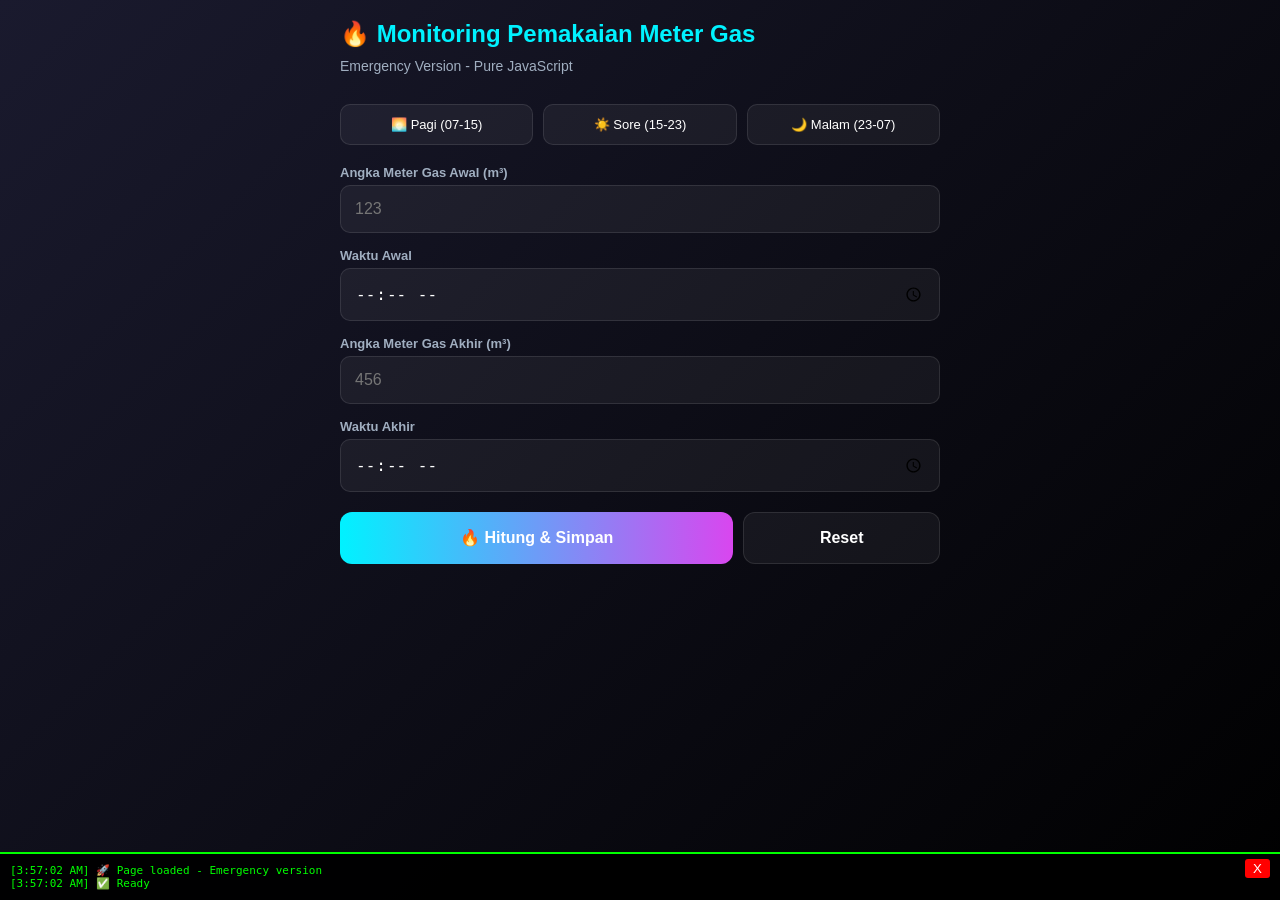
<file: calc.html>
<!DOCTYPE html>
<html lang="id" data-theme="dark">
<head>
    <meta charset="UTF-8">
    <meta name="viewport" content="width=device-width, initial-scale=1.0">
    <title>Gas Meter Calculator - Emergency Version</title>
    <style>
        * { box-sizing: border-box; margin: 0; padding: 0; }
        body {
            font-family: -apple-system, BlinkMacSystemFont, 'Segoe UI', Arial, sans-serif;
            background: linear-gradient(135deg, #1a1a2e 0%, #000 100%);
            color: #fff;
            padding: 20px;
            min-height: 100vh;
        }
        .container { max-width: 600px; margin: 0 auto; }
        h1 { color: #00f2ff; margin-bottom: 10px; font-size: 24px; }
        .subtitle { color: #a0aec0; margin-bottom: 30px; font-size: 14px; }
        
        .shifts { display: grid; grid-template-columns: repeat(3, 1fr); gap: 10px; margin-bottom: 20px; }
        .btn-shift {
            background: rgba(255,255,255,0.05);
            border: 1px solid rgba(255,255,255,0.1);
            color: #fff;
            padding: 12px;
            border-radius: 10px;
            font-size: 13px;
            cursor: pointer;
            transition: all 0.3s;
        }
        .btn-shift:active { background: #00f2ff; color: #000; transform: scale(0.95); }
        
        .form-group { margin-bottom: 15px; }
        label { display: block; color: #a0aec0; font-size: 13px; margin-bottom: 5px; font-weight: 600; }
        input {
            width: 100%;
            padding: 14px;
            background: rgba(255,255,255,0.05);
            border: 1px solid rgba(255,255,255,0.1);
            border-radius: 10px;
            color: #fff;
            font-size: 16px;
        }
        input:focus { outline: none; border-color: #00f2ff; background: rgba(255,255,255,0.08); }
        
        .buttons { display: grid; grid-template-columns: 2fr 1fr; gap: 10px; margin-top: 20px; }
        .btn-primary {
            background: linear-gradient(90deg, #00f2ff, #d946ef);
            color: #fff;
            border: none;
            padding: 16px;
            border-radius: 12px;
            font-size: 16px;
            font-weight: 700;
            cursor: pointer;
        }
        .btn-primary:active { transform: scale(0.98); }
        .btn-secondary {
            background: rgba(255,255,255,0.05);
            border: 1px solid rgba(255,255,255,0.1);
            color: #fff;
            padding: 16px;
            border-radius: 12px;
            font-size: 16px;
            font-weight: 700;
            cursor: pointer;
        }
        
        .results {
            margin-top: 30px;
            display: none;
        }
        .results.show { display: block; }
        
        .stats { display: grid; grid-template-columns: repeat(3, 1fr); gap: 12px; margin-bottom: 20px; }
        .stat-card {
            background: rgba(20,20,30,0.6);
            border: 1px solid rgba(255,255,255,0.1);
            border-radius: 12px;
            padding: 15px;
            text-align: center;
        }
        .stat-label { font-size: 11px; color: #a0aec0; margin-bottom: 5px; text-transform: uppercase; }
        .stat-value { font-size: 22px; font-weight: 800; color: #00f2ff; }
        
        .table-container {
            background: rgba(20,20,30,0.6);
            border: 1px solid rgba(255,255,255,0.1);
            border-radius: 12px;
            overflow: hidden;
        }
        table { width: 100%; border-collapse: collapse; }
        th { background: rgba(255,255,255,0.05); padding: 12px; text-align: left; font-size: 12px; color: #a0aec0; }
        td { padding: 12px; border-top: 1px solid rgba(255,255,255,0.05); font-size: 14px; }
        
        .log {
            position: fixed;
            bottom: 0;
            left: 0;
            right: 0;
            background: rgba(0,0,0,0.95);
            color: #0f0;
            font-family: monospace;
            font-size: 11px;
            padding: 10px;
            max-height: 150px;
            overflow-y: auto;
            border-top: 2px solid #0f0;
        }
        .log-close {
            position: absolute;
            top: 5px;
            right: 10px;
            background: #f00;
            color: #fff;
            border: none;
            padding: 2px 8px;
            border-radius: 3px;
            cursor: pointer;
        }
    </style>
</head>
<body>
    <div class="container">
        <h1>🔥 Monitoring Pemakaian Meter Gas</h1>
        <p class="subtitle">Emergency Version - Pure JavaScript</p>
        
        <div class="shifts">
            <button class="btn-shift" onclick="setShift('07:00','15:00')">🌅 Pagi (07-15)</button>
            <button class="btn-shift" onclick="setShift('15:00','23:00')">☀️ Sore (15-23)</button>
            <button class="btn-shift" onclick="setShift('23:00','07:00')">🌙 Malam (23-07)</button>
        </div>
        
        <form id="calcForm">
            <div class="form-group">
                <label>Angka Meter Gas Awal (m³)</label>
                <input type="number" id="meterStart" step="any" required placeholder="123">
            </div>
            <div class="form-group">
                <label>Waktu Awal</label>
                <input type="time" id="timeStart" required>
            </div>
            <div class="form-group">
                <label>Angka Meter Gas Akhir (m³)</label>
                <input type="number" id="meterEnd" step="any" required placeholder="456">
            </div>
            <div class="form-group">
                <label>Waktu Akhir</label>
                <input type="time" id="timeEnd" required>
            </div>
            <div class="buttons">
                <button type="submit" class="btn-primary">🔥 Hitung & Simpan</button>
                <button type="button" class="btn-secondary" onclick="resetForm()">Reset</button>
            </div>
        </form>
        
        <div class="results" id="results">
            <div class="stats">
                <div class="stat-card">
                    <div class="stat-label">Total Pemakaian</div>
                    <div class="stat-value"><span id="resTotal">0</span> m³</div>
                </div>
                <div class="stat-card">
                    <div class="stat-label">Durasi</div>
                    <div class="stat-value"><span id="resDuration">0</span> Jam</div>
                </div>
                <div class="stat-card">
                    <div class="stat-label">Rata-rata</div>
                    <div class="stat-value"><span id="resAvg">0</span> m³/jam</div>
                </div>
            </div>
            
            <div class="table-container">
                <table>
                    <thead>
                        <tr>
                            <th>Jam</th>
                            <th>Meter (m³)</th>
                            <th>Pakai/jam</th>
                            <th>Kumulatif</th>
                        </tr>
                    </thead>
                    <tbody id="tableBody"></tbody>
                </table>
            </div>
        </div>
    </div>
    
    <div class="log" id="log">
        <button class="log-close" onclick="document.getElementById('log').style.display='none'">X</button>
        <div id="logContent"></div>
    </div>
    
    <script>
        const logContent = document.getElementById('logContent');
        function log(msg) {
            const time = new Date().toLocaleTimeString();
            logContent.innerHTML += `<div>[${time}] ${msg}</div>`;
            console.log(msg);
        }
        
        log('🚀 Page loaded - Emergency version');
        
        function setShift(start, end) {
            document.getElementById('timeStart').value = start;
            document.getElementById('timeEnd').value = end;
            log(`⏰ Shift set: ${start} - ${end}`);
        }
        
        function resetForm() {
            document.getElementById('calcForm').reset();
            document.getElementById('results').classList.remove('show');
            log('🔄 Form reset');
        }
        
        document.getElementById('calcForm').addEventListener('submit', function(e) {
            e.preventDefault();
            log('🔵 Form submitted');
            
            try {
                const meterStart = parseFloat(document.getElementById('meterStart').value);
                const meterEnd = parseFloat(document.getElementById('meterEnd').value);
                const timeStart = document.getElementById('timeStart').value;
                const timeEnd = document.getElementById('timeEnd').value;
                
                log(`📊 Data: ${meterStart} → ${meterEnd}, ${timeStart} → ${timeEnd}`);
                
                if (meterEnd <= meterStart) {
                    alert('Meter akhir harus lebih besar dari meter awal!');
                    log('❌ Validation failed');
                    return;
                }
                
                const totalUsage = meterEnd - meterStart;
                log(`💰 Total: ${totalUsage} m³`);
                
                const [sH, sM] = timeStart.split(':').map(Number);
                const [eH, eM] = timeEnd.split(':').map(Number);
                
                let startMin = sH * 60 + sM;
                let endMin = eH * 60 + eM;
                if (endMin <= startMin) endMin += 24 * 60;
                
                const durationMin = endMin - startMin;
                const durationHours = durationMin / 60;
                const avgPerHour = totalUsage / durationHours;
                
                log(`⏱️ Duration: ${durationHours.toFixed(2)}h, Avg: ${avgPerHour.toFixed(2)} m³/h`);
                
                // Display stats
                document.getElementById('resTotal').textContent = totalUsage.toFixed(2);
                document.getElementById('resDuration').textContent = durationHours.toFixed(2);
                document.getElementById('resAvg').textContent = avgPerHour.toFixed(2);
                
                // Generate table
                const tbody = document.getElementById('tableBody');
                tbody.innerHTML = '';
                
                let cumulative = 0;
                const numHours = Math.floor(durationHours);
                
                // Starting row
                tbody.innerHTML += `<tr><td>${timeStart}</td><td>${meterStart.toFixed(2)}</td><td>0.00</td><td>0.00</td></tr>`;
                
                // Hourly rows
                for (let i = 1; i <= numHours; i++) {
                    const hourTime = ((sH + i) % 24).toString().padStart(2, '0') + ':' + sM.toString().padStart(2, '0');
                    cumulative += avgPerHour;
                    const currentMeter = meterStart + cumulative;
                    tbody.innerHTML += `<tr><td>${hourTime}</td><td>${currentMeter.toFixed(2)}</td><td>${avgPerHour.toFixed(2)}</td><td>${cumulative.toFixed(2)}</td></tr>`;
                }
                
                // Last row if partial hour
                if (durationHours > numHours) {
                    const lastUsage = totalUsage - cumulative;
                    tbody.innerHTML += `<tr><td>${timeEnd}</td><td>${meterEnd.toFixed(2)}</td><td>${lastUsage.toFixed(2)}</td><td>${totalUsage.toFixed(2)}</td></tr>`;
                }
                
                log('📊 Table generated');
                
                // Show results
                document.getElementById('results').classList.add('show');
                log('✅ DONE! Results displayed');
                
                // Reset form
                this.reset();
                
            } catch (error) {
                log('❌ ERROR: ' + error.message);
                alert('ERROR: ' + error.message);
            }
        });
        
        log('✅ Ready');
    </script>
</body>
</html>
</file>
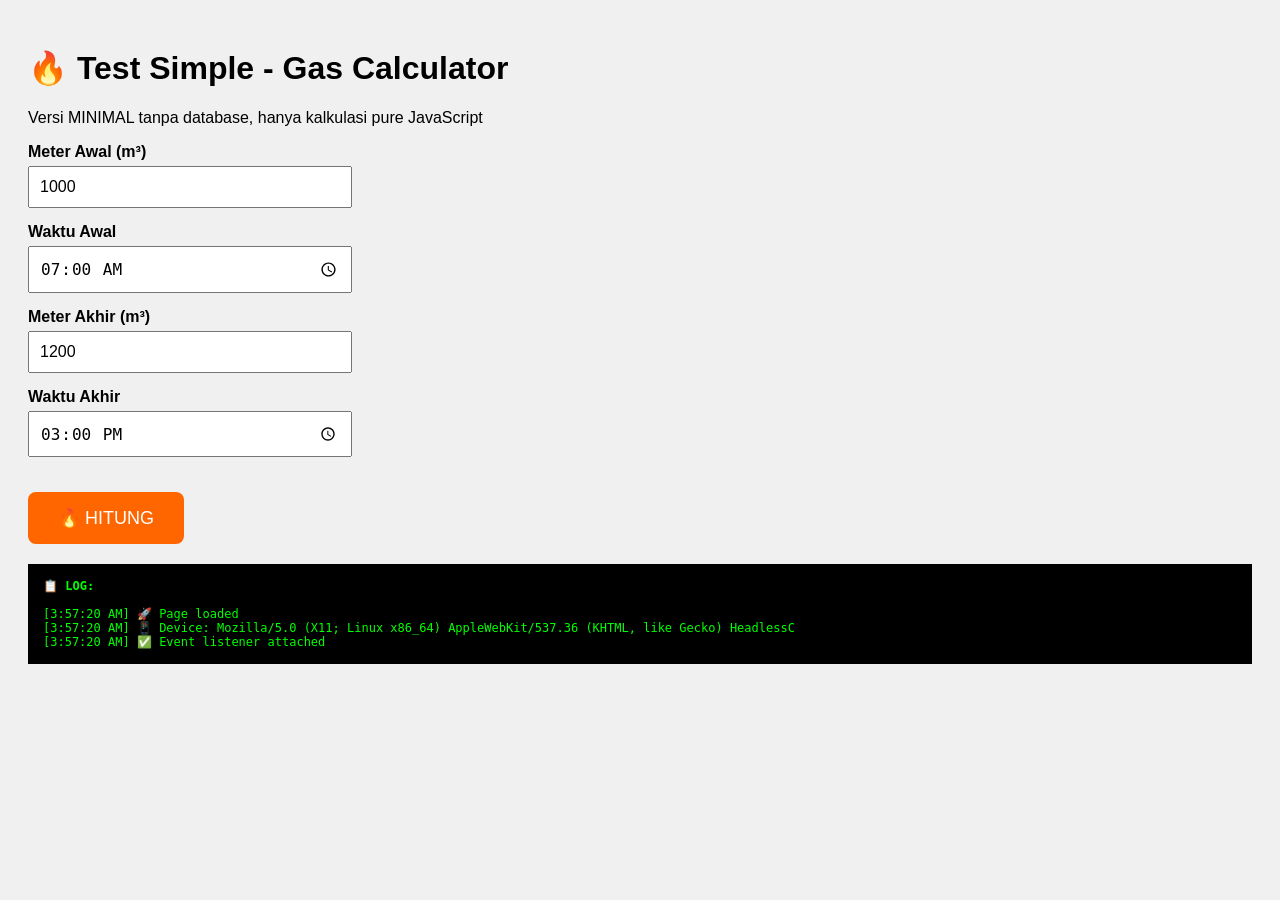
<file: test-simple.html>
<!DOCTYPE html>
<html lang="id">
<head>
    <meta charset="UTF-8">
    <meta name="viewport" content="width=device-width, initial-scale=1.0">
    <title>Test Simple - Fuel Calc</title>
    <style>
        body { font-family: Arial; padding: 20px; background: #f0f0f0; }
        .form-group { margin: 15px 0; }
        label { display: block; margin-bottom: 5px; font-weight: bold; }
        input { padding: 10px; width: 100%; max-width: 300px; font-size: 16px; }
        button { padding: 15px 30px; font-size: 18px; background: #ff6600; color: white; border: none; border-radius: 8px; cursor: pointer; margin-top: 20px; }
        #results { margin-top: 30px; padding: 20px; background: white; border-radius: 8px; display: none; }
        #log { margin-top: 20px; padding: 15px; background: #000; color: #0f0; font-family: monospace; font-size: 12px; max-height: 300px; overflow-y: auto; }
    </style>
</head>
<body>
    <h1>🔥 Test Simple - Gas Calculator</h1>
    <p>Versi MINIMAL tanpa database, hanya kalkulasi pure JavaScript</p>
    
    <form id="testForm">
        <div class="form-group">
            <label>Meter Awal (m³)</label>
            <input type="number" id="meterStart" required placeholder="1000" value="1000">
        </div>
        
        <div class="form-group">
            <label>Waktu Awal</label>
            <input type="time" id="timeStart" required value="07:00">
        </div>
        
        <div class="form-group">
            <label>Meter Akhir (m³)</label>
            <input type="number" id="meterEnd" required placeholder="1200" value="1200">
        </div>
        
        <div class="form-group">
            <label>Waktu Akhir</label>
            <input type="time" id="timeEnd" required value="15:00">
        </div>
        
        <button type="submit">🔥 HITUNG</button>
    </form>
    
    <div id="results">
        <h2>📊 HASIL:</h2>
        <p><strong>Total Pemakaian:</strong> <span id="resTotal">0</span> m³</p>
        <p><strong>Durasi:</strong> <span id="resDuration">0</span> Jam</p>
        <p><strong>Rata-rata:</strong> <span id="resAvg">0</span> m³/jam</p>
    </div>
    
    <div id="log">
        <strong>📋 LOG:</strong><br>
    </div>
    
    <script>
        const logDiv = document.getElementById('log');
        
        function log(msg) {
            const time = new Date().toLocaleTimeString();
            logDiv.innerHTML += `<br>[${time}] ${msg}`;
            logDiv.scrollTop = logDiv.scrollHeight;
            console.log(msg);
        }
        
        log('🚀 Page loaded');
        log('📱 Device: ' + navigator.userAgent.substring(0, 80));
        
        document.getElementById('testForm').addEventListener('submit', function(e) {
            e.preventDefault();
            log('🔵 Form submitted');
            
            try {
                // Get values
                const meterStart = parseFloat(document.getElementById('meterStart').value);
                const meterEnd = parseFloat(document.getElementById('meterEnd').value);
                const timeStart = document.getElementById('timeStart').value;
                const timeEnd = document.getElementById('timeEnd').value;
                
                log(`📊 Input: ${meterStart} → ${meterEnd}, ${timeStart} → ${timeEnd}`);
                
                // Validate
                if (meterEnd <= meterStart) {
                    log('❌ Validation error: meter akhir <= awal');
                    alert('Meter akhir harus lebih besar dari meter awal!');
                    return;
                }
                
                log('✅ Validation OK');
                
                // Calculate
                const totalUsage = meterEnd - meterStart;
                log(`💰 Total usage: ${totalUsage}`);
                
                // Parse time
                const [sH, sM] = timeStart.split(':').map(Number);
                const [eH, eM] = timeEnd.split(':').map(Number);
                
                let startMin = sH * 60 + sM;
                let endMin = eH * 60 + eM;
                
                if (endMin <= startMin) endMin += 24 * 60;
                
                const durationMin = endMin - startMin;
                const durationHours = durationMin / 60;
                const avgPerHour = totalUsage / durationHours;
                
                log(`⏱️ Duration: ${durationHours.toFixed(2)} hours`);
                log(`📈 Average: ${avgPerHour.toFixed(2)} m³/h`);
                
                // Display results
                document.getElementById('resTotal').innerText = totalUsage.toFixed(2);
                document.getElementById('resDuration').innerText = durationHours.toFixed(2);
                document.getElementById('resAvg').innerText = avgPerHour.toFixed(2);
                
                document.getElementById('results').style.display = 'block';
                
                log('✅ DONE! Results displayed');
                
            } catch (error) {
                log('❌ FATAL ERROR: ' + error.message);
                log('❌ Stack: ' + error.stack);
                alert('ERROR: ' + error.message);
            }
        });
        
        log('✅ Event listener attached');
    </script>
</body>
</html>
</file>
